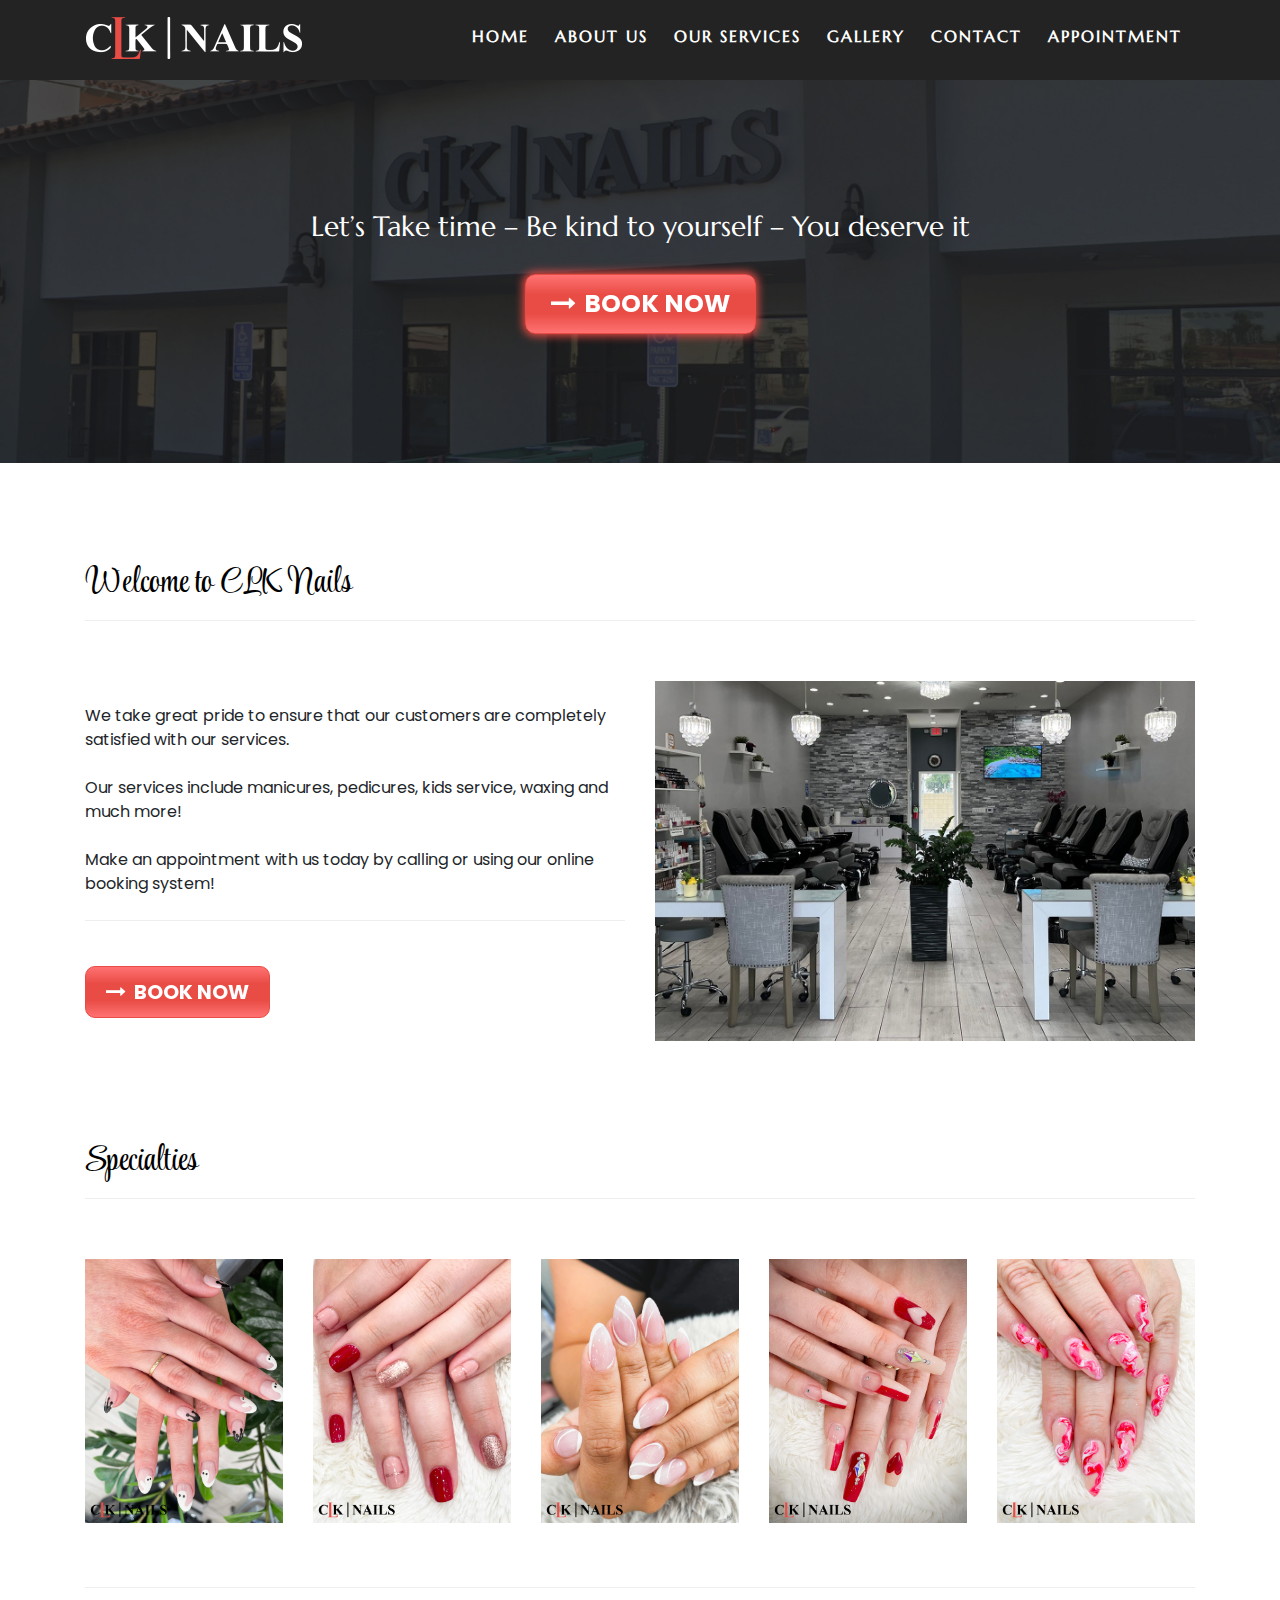
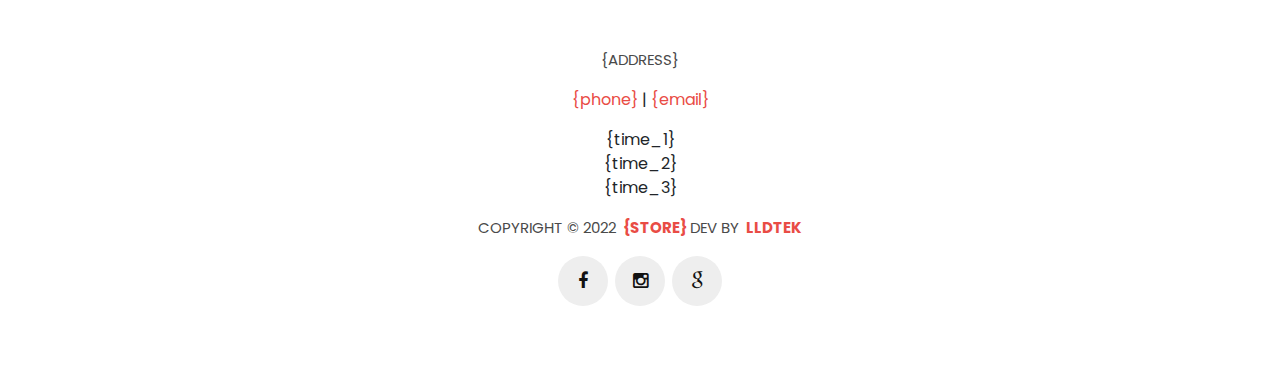
<file: about.html>
<!DOCTYPE html>
<html lang="en">

  <head>
    <meta charset="utf-8">
    <meta name="viewport" content="width=device-width, initial-scale=1, shrink-to-fit=no">
    <meta name="description" content="">
    <meta name="author" content="">
    <link href="https://fonts.googleapis.com/css?family=Poppins:100,200,300,400,500,600,700,800,900&display=swap" rel="stylesheet">

    <title>CLK Nails | About</title>
    <link rel="icon" type="image/x-icon" href="assets/images/favicon.png">
    <!-- Bootstrap core CSS -->
    <link href="vendor/bootstrap/css/bootstrap.min.css" rel="stylesheet">

    <!-- Additional CSS Files -->
    <link rel="stylesheet" href="assets/css/fontawesome.css">
    <link rel="stylesheet" href="assets/css/templatemo-sixteen.css">
    <link rel="stylesheet" href="assets/css/owl.css">
    <link rel="icon" href="assets/images/favicons.png">
  
    <!--font -->
    <link rel="preconnect" href="https://fonts.googleapis.com">
    <link rel="preconnect" href="https://fonts.gstatic.com" crossorigin>
    <link href="https://fonts.googleapis.com/css2?family=Marcellus&display=swap" rel="stylesheet">
  
    <link rel="stylesheet" href="assets/css/hover.css">
  
    <link rel="preconnect" href="https://fonts.googleapis.com">
    <link rel="preconnect" href="https://fonts.gstatic.com" crossorigin>
    <link href="https://fonts.googleapis.com/css2?family=Style+Script&display=swap" rel="stylesheet">

  </head>

  <body>

    <!-- ***** Preloader Start ***** -->
    <div id="preloader">
        <div class="jumper">
            <div></div>
            <div></div>
            <div></div>
        </div>
    </div>  
    <!-- ***** Preloader End ***** -->


    <!-- Header -->
    <div id="header"></div>

    <!-- Page Content -->
    <div class="page-heading about-heading header-text" style="#" pic_src="banner-02.jpg" path="home" pic_bg>
      <div class="container">
        <div class="row">
          <div class="col-md-12">
            <div class="text-content text-banner-01">
              <h3>Let’s Take time – Be kind to yourself – You deserve it</h3>
              <a target="_blank"
                 href=""
                 class="filled-button online-booking-btn hvr-wobble-horizontal" data-booking>
                <span><i class="fa fa-long-arrow-right mr-2"></i></span>Book Now</a>
          </div>
          </div>
        </div>
      </div>
    </div>


    <div class="best-features about-features">
      <div class="container">
        <div class="row">
          <div class="col-md-12">
            <div class="section-heading">
              <h2>Welcome to {store}</h2>
            </div>
          </div>
        </div>
        <div class="row">
          <div class="col-md-12 col-lg-6 align-items-center d-flex">
            <div class="left-content">
                We take great pride to ensure that our customers are completely satisfied with our services. <br><br>
                Our services include manicures, pedicures, kids service, waxing and much more! <br><br>
                Make an appointment with us today by calling or using our online booking system! <br> <br>
              </p>
              <a target="_blank"
                 href=""
                 class="filled-button online-booking-btn hvr-wobble-horizontal btn-book-promotion" data-booking>
                <span><i class="fa fa-long-arrow-right mr-2"></i></span>Book Now</a>
            </div>
  
          </div>
          <div class="col-md-12 col-lg-6 align-items-center d-flex">
            <div class="right-image">
              <img src="#" alt="" pic_src="about.jpg" path="home">
            </div>
          </div>
        </div>
      </div>
    </div>


    <div class="happy-clients">
      <div class="container">
        <div class="row">
          <div class="col-md-12">
            <div class="section-heading">
              <h2>Specialties</h2>
            </div>
          </div>
          <div class="col-md-12">
            <div class="owl-clients owl-carousel">
              <div class="thumbnail">
                <a href="assets/images/gallery/clk-nails-gallery-01.jpg">
                  <img path="gallery" pic_src="gallery-01.jpg" alt="">
                </a>
              </div>
              <div class="thumbnail">
                <a href="assets/images/gallery/clk-nails-gallery-02.jpg">
                  <img path="gallery" pic_src="gallery-02.jpg" alt="">
                </a>
              </div>
              
              <div class="thumbnail">
                <a href="assets/images/gallery/clk-nails-gallery-03.jpg">
                  <img path="gallery" pic_src="gallery-03.jpg" alt="">
                </a>
              </div>
              
              <div class="thumbnail">
                <a href="assets/images/gallery/clk-nails-gallery-04.jpg">
                  <img path="gallery" pic_src="gallery-04.jpg" alt="">
                </a>
              </div>
              
              <div class="thumbnail">
                <a href="assets/images/gallery/clk-nails-gallery-05.jpg">
                  <img path="gallery" pic_src="gallery-05.jpg" alt="">
                </a>
              </div>

              <div class="thumbnail">
                <a href="assets/images/gallery/clk-nails-gallery-06.jpg">
                  <img path="gallery" pic_src="gallery-06.jpg" alt="">
                </a>
              </div>
              <div class="thumbnail">
                <a href="assets/images/gallery/clk-nails-gallery-07.jpg">
                  <img path="gallery" pic_src="gallery-07.jpg" alt="">
                </a>
              </div>
              <div class="thumbnail">
                <a href="assets/images/gallery/clk-nails-gallery-08.jpg">
                  <img path="gallery" pic_src="gallery-08.jpg" alt="">
                </a>
              </div>
              <div class="thumbnail">
                <a href="assets/images/gallery/clk-nails-gallery-09.jpg">
                  <img path="gallery" pic_src="gallery-09.jpg" alt="">
                </a>
              </div>
              <div class="thumbnail">
                <a href="assets/images/gallery/clk-nails-gallery-10.jpg">
                  <img path="gallery" pic_src="gallery-10.jpg" alt="">
                </a>
              </div>

              <div class="thumbnail">
                <a href="assets/images/gallery/clk-nails-gallery-11.jpg">
                  <img path="gallery" pic_src="gallery-11.jpg" alt="">
                </a>
              </div>
              <div class="thumbnail">
                <a href="assets/images/gallery/clk-nails-gallery-12.jpg">
                  <img path="gallery" pic_src="gallery-12.jpg" alt="">
                </a>
              </div>
              <div class="thumbnail">
                <a href="assets/images/gallery/clk-nails-gallery-13.jpg">
                  <img path="gallery" pic_src="gallery-12.jpg" alt="">
                </a>
              </div>
              <div class="thumbnail">
                <a href="assets/images/gallery/clk-nails-gallery-14.jpg">
                  <img path="gallery" pic_src="gallery-12.jpg" alt="">
                </a>
              </div>
            </div>
          </div>
        </div>
      </div>
    </div>

    <div id="footer"></div>

    <!-- Bootstrap core JavaScript -->
    <script src="vendor/jquery/jquery.js"></script>
    <script src="vendor/bootstrap/js/bootstrap.bundle.min.js"></script>


    <!-- Additional Scripts -->
    <script src="assets/js/custom.js"></script>
    <script src="assets/js/owl.js"></script>
    <script src="assets/js/slick.js"></script>
    <script src="assets/js/isotope.js"></script>
    <script src="assets/js/accordions.js"></script>


    <script language = "text/Javascript"> 
      cleared[0] = cleared[1] = cleared[2] = 0; //set a cleared flag for each field
      function clearField(t){                   //declaring the array outside of the
      if(! cleared[t.id]){                      // function makes it static and global
          cleared[t.id] = 1;  // you could use true and false, but that's more typing
          t.value='';         // with more chance of typos
          t.style.color='#fff';
          }
      }
    </script>
  <script src='./scripts/components.js'></script>
</body>

</html>
</file>
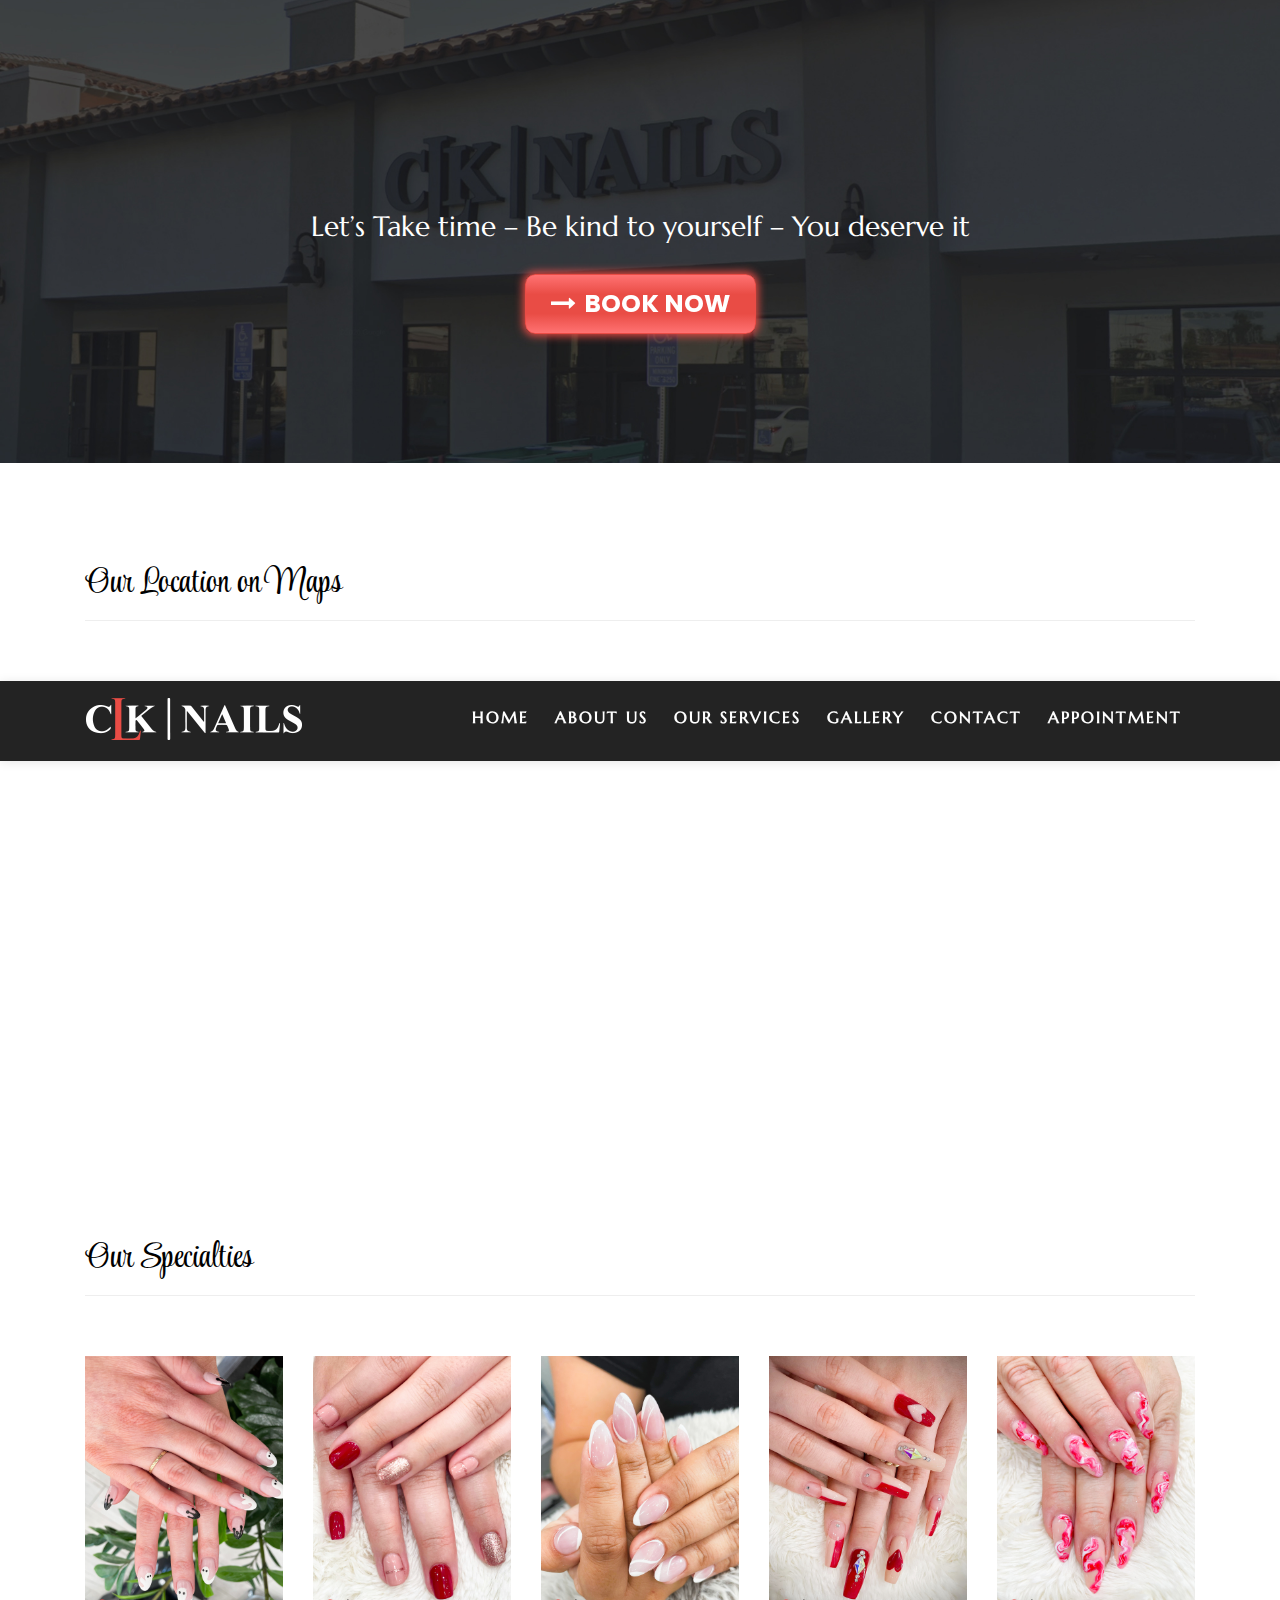
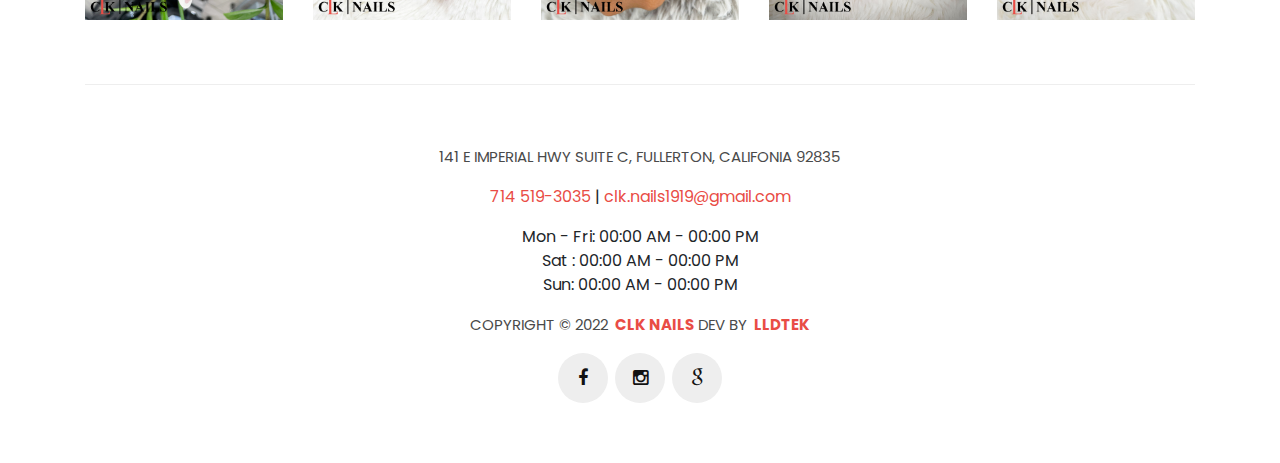
<file: contact.html>
<!DOCTYPE html>
<html lang="en">

  <head>

    <meta charset="utf-8">
    <meta name="viewport" content="width=device-width, initial-scale=1, shrink-to-fit=no">
    <meta name="description" content="">
    <meta name="author" content="">
    <link href="https://fonts.googleapis.com/css?family=Poppins:100,200,300,400,500,600,700,800,900&display=swap" rel="stylesheet">

    <title>CLK Nails | Contact</title>
    <link rel="icon" type="image/x-icon" href="assets/images/favicon.png">
    <!-- Bootstrap core CSS -->
    <link href="vendor/bootstrap/css/bootstrap.min.css" rel="stylesheet">


    <!-- Additional CSS Files -->
    <link rel="stylesheet" href="assets/css/fontawesome.css">
    <link rel="stylesheet" href="assets/css/templatemo-sixteen.css">
    <link rel="stylesheet" href="assets/css/owl.css">
    <link rel="icon" href="assets/images/favicons.png">
  
    <!--font -->
    <link rel="preconnect" href="https://fonts.googleapis.com">
    <link rel="preconnect" href="https://fonts.gstatic.com" crossorigin>
    <link href="https://fonts.googleapis.com/css2?family=Marcellus&display=swap" rel="stylesheet">
  
    <link rel="stylesheet" href="assets/css/hover.css">
  
    <link rel="preconnect" href="https://fonts.googleapis.com">
    <link rel="preconnect" href="https://fonts.gstatic.com" crossorigin>
    <link href="https://fonts.googleapis.com/css2?family=Style+Script&display=swap" rel="stylesheet">


  </head>

  <body>

    <!-- ***** Preloader Start ***** -->
    <div id="preloader">
        <div class="jumper">
            <div></div>
            <div></div>
            <div></div>
        </div>
    </div>  
    <!-- ***** Preloader End ***** -->


    <!-- Header -->
    <div id="header"></div>

    <!-- Page Content -->
    <div class="page-heading contact-heading header-text" pic_src="banner-02.jpg" path="home" pic_bg>
      <div class="container">
        <div class="row">
          <div class="col-md-12">
            <div class="text-content">
              <div class="text-content text-banner-01">
                <h3>Let’s Take time – Be kind to yourself – You deserve it</h3>
                <a target="_blank"
                   href=""
                   class="filled-button online-booking-btn hvr-wobble-horizontal" data-booking>
                  <span><i class="fa fa-long-arrow-right mr-2"></i></span>Book Now</a>
              </div>
          </div>
          </div>
        </div>
      </div>
    </div>


    <div class="find-us">
      <div class="container">
        <div class="row">
          <div class="col-md-12">
            <div class="section-heading">
              <h2>Our Location on Maps</h2>
            </div>
          </div>
          <div class="col-12">
<!-- How to change your own map point
	1. Go to Google Maps
	2. Click on your location point
	3. Click "Share" and choose "Embed map" tab
	4. Copy only URL and paste it within the src="" field below
-->
            <div id="map">
              <iframe src="#" data-maps width="100%" height="450" style="border:0;" allowfullscreen="" loading="lazy" referrerpolicy="no-referrer-when-downgrade"></iframe>
            </div>
          </div>
          <!--<div class="col-12">-->
            <!--<div class="left-content">-->
              <!--<h4 class="mt-3">About Elegants Nails And Spa</h4>-->
              <!--<p>Elegants Nails And Spa is open Monday through Saturday from 10:00 a.m. to 8:00 p.m. and Sunday from 12:00 p.m to 6:00 p.m. On working days, we anticipate that anyone who needs our services will visit us. If a customer requires additional assistance, we provide contact information to devote more time to nail services. Customers can also phone the hotline for help or information on the services offered before arranging an appointment.-->
                <!--<br><br>-->
                <!--Customers can use one of two options to book an appointment as soon as possible:-->
                <!--<br><br>-->
                <!--1. Contact the hotline at (470) 270-8971.<br>-->
                <!--2. Visit 675 North Highland Avenue Northeast, Suite 2000, Atlanta, New Jersey 08096 to schedule an appointment.-->
                <!--<br><br>-->
                <!--Before booking an appointment, you can also phone the hotline at (470) 270-8971 for guidance, assistance, and information about the programs we offer. In some ways, it serves as a one-stop-shop for anything from consumer complaints about service quality and employee attitudes to research, advice, and inquiries.</p>-->
              <!--<ul class="social-icons">-->
                <!--<li><a href="https://www.facebook.com/profile.php?id=100066790203382&ref=py_c" target="_blank"><i class="fa fa-facebook"></i></a></li>-->
                <!--<li><a href="https://www.instagram.com/elegants_nails_and_spa/?hl=en" target="_blank"><i class="fa fa-instagram"></i></a></li>-->
                <!--<li><a href="https://goo.gl/maps/X4BUMkmMPRwepP8v5" target="_blank"><i class="fa fa-google"></i></a></li>-->
              <!--</ul><br><br>-->
            <!--</div>-->
          <!--</div>-->
        </div>
      </div>
    </div>

    

    <div class="happy-clients">
      <div class="container">
        <div class="row">
          <div class="col-md-12">
            <div class="section-heading">
              <h2>Our Specialties</h2>
            </div>
          </div>
          <div class="col-md-12">
            <div class="owl-clients owl-carousel">
              <div class="thumbnail">
                <a href="assets/images/gallery/clk-nails-gallery-01.jpg">
                  <img path="gallery" pic_src="gallery-01.jpg" alt="">
                </a>
              </div>
              
              <div class="thumbnail">
                <a href="assets/images/gallery/clk-nails-gallery-02.jpg">
                  <img path="gallery" pic_src="gallery-02.jpg" alt="">
                </a>
              </div>
              
              <div class="thumbnail">
                <a href="assets/images/gallery/clk-nails-gallery-03.jpg">
                  <img path="gallery" pic_src="gallery-03.jpg" alt="">
                </a>
              </div>
              
              <div class="thumbnail">
                <a href="assets/images/gallery/clk-nails-gallery-04.jpg">
                  <img path="gallery" pic_src="gallery-04.jpg" alt="">
                </a>
              </div>
              
              <div class="thumbnail">
                <a href="assets/images/gallery/clk-nails-gallery-05.jpg">
                  <img path="gallery" pic_src="gallery-05.jpg" alt="">
                </a>
              </div>
              
              <div class="thumbnail">
                <a href="assets/images/gallery/clk-nails-gallery-06.jpg">
                  <img path="gallery" pic_src="gallery-06.jpg" alt="">
                </a>
              </div>
              <div class="thumbnail">
                <a href="assets/images/gallery/clk-nails-gallery-07.jpg">
                  <img path="gallery" pic_src="gallery-07.jpg" alt="">
                </a>
              </div>
              <div class="thumbnail">
                <a href="assets/images/gallery/clk-nails-gallery-08.jpg">
                  <img path="gallery" pic_src="gallery-08.jpg" alt="">
                </a>
              </div>
              <div class="thumbnail">
                <a href="assets/images/gallery/clk-nails-gallery-09.jpg">
                  <img path="gallery" pic_src="gallery-09.jpg" alt="">
                </a>
              </div>
              <div class="thumbnail">
                <a href="assets/images/gallery/clk-nails-gallery-10.jpg">
                  <img path="gallery" pic_src="gallery-10.jpg" alt="">
                </a>
              </div>

              <div class="thumbnail">
                <a href="assets/images/gallery/clk-nails-gallery-11.jpg">
                  <img path="gallery" pic_src="gallery-11.jpg" alt="">
                </a>
              </div>
              <div class="thumbnail">
                <a href="assets/images/gallery/clk-nails-gallery-12.jpg">
                  <img path="gallery" pic_src="gallery-12.jpg" alt="">
                </a>
              </div>
              <div class="thumbnail">
                <a href="assets/images/gallery/clk-nails-gallery-13.jpg">
                  <img path="gallery" pic_src="gallery-13.jpg" alt="">
                </a>
              </div>
              <div class="thumbnail">
                <a href="assets/images/gallery/clk-nails-gallery-14.jpg">
                  <img path="gallery" pic_src="gallery-14.jpg" alt="">
                </a>
              </div>
            </div>
          </div>
        </div>
      </div>
    </div>


    <div id="footer"></div>

    <!-- Bootstrap core JavaScript -->
    <script src="vendor/jquery/jquery.js"></script>
    <script src="vendor/bootstrap/js/bootstrap.bundle.min.js"></script>


    <!-- Additional Scripts -->
    <script src="assets/js/custom.js"></script>
    <script src="assets/js/owl.js"></script>
    <script src="assets/js/slick.js"></script>
    <script src="assets/js/isotope.js"></script>
    <script src="assets/js/accordions.js"></script>


    <script language = "text/Javascript"> 
      cleared[0] = cleared[1] = cleared[2] = 0; //set a cleared flag for each field
      function clearField(t){                   //declaring the array outside of the
      if(! cleared[t.id]){                      // function makes it static and global
          cleared[t.id] = 1;  // you could use true and false, but that's more typing
          t.value='';         // with more chance of typos
          t.style.color='#fff';
          }
      }
    </script>
  <script src='./scripts/components.js'></script>
</body>

</html>
</file>
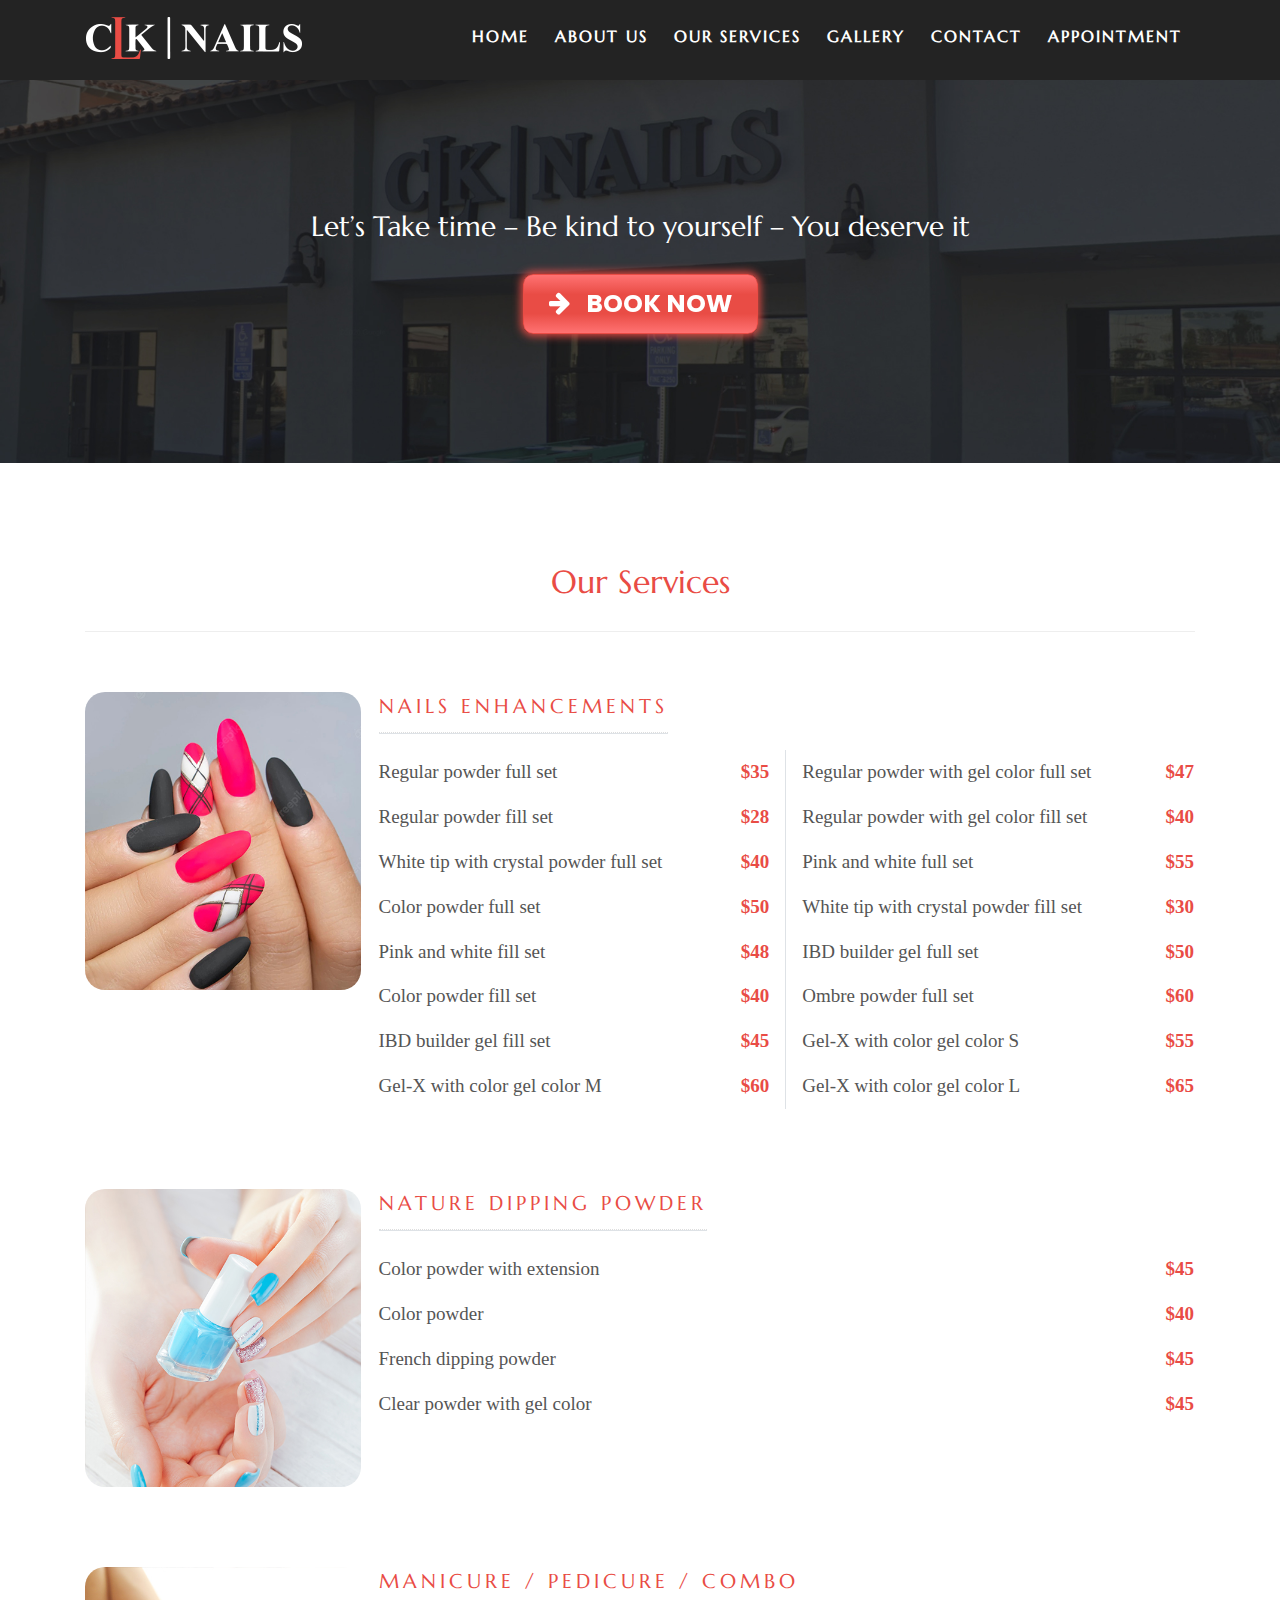
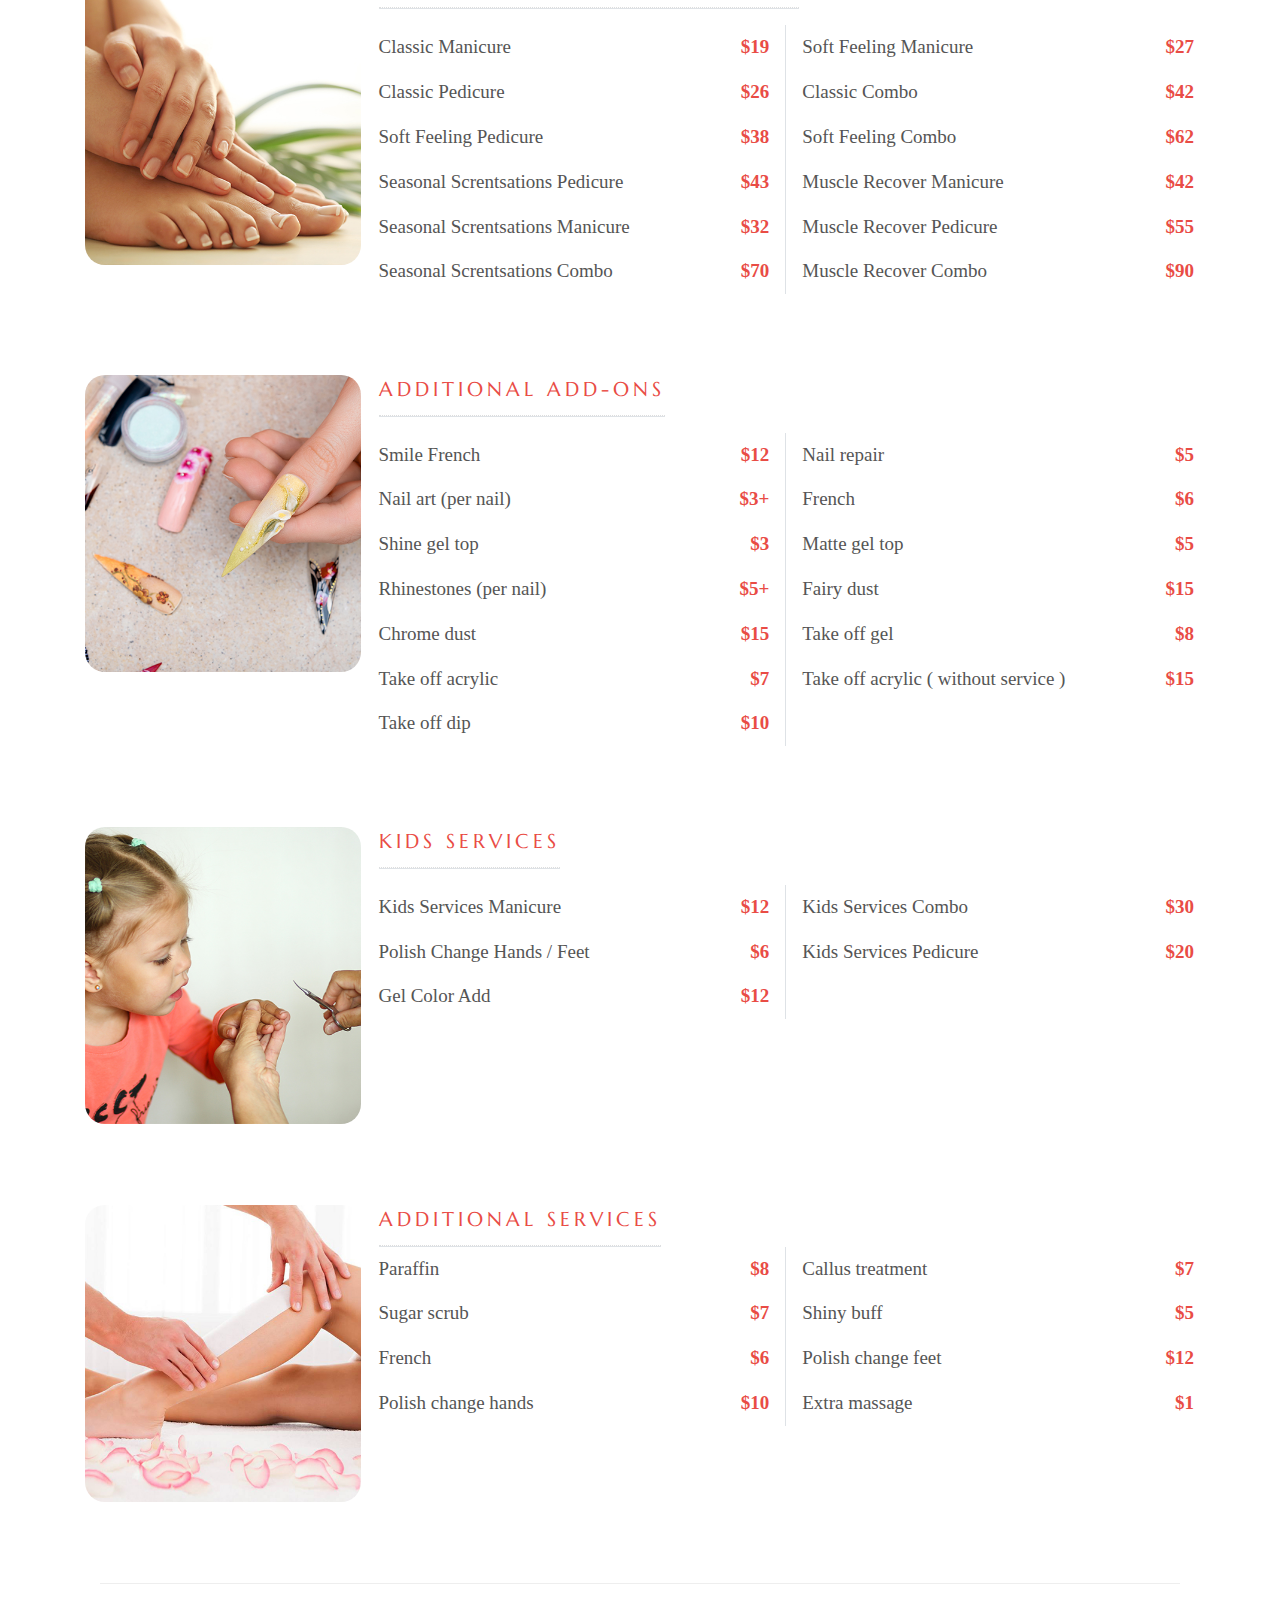
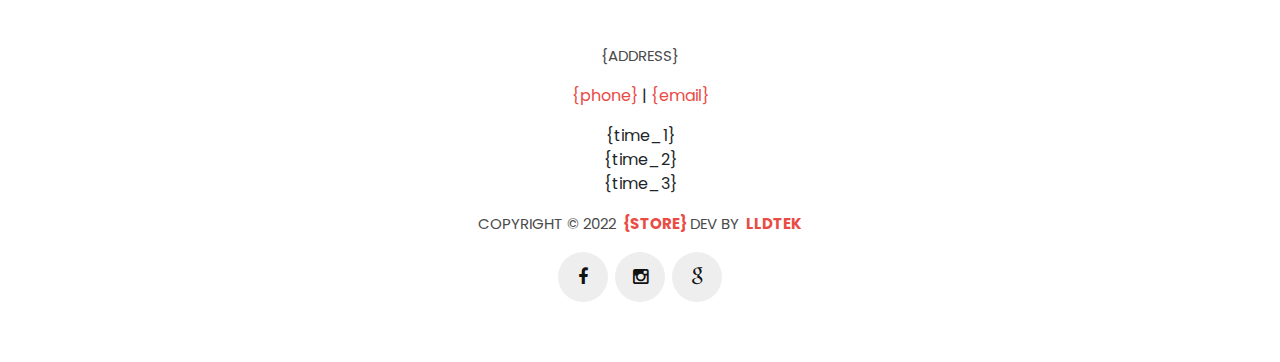
<file: services.html>
<!DOCTYPE html>
<html lang="en">

<head>
    
    <meta charset="utf-8">
    <meta name="viewport" content="width=device-width, initial-scale=1, shrink-to-fit=no">
    <meta name="description" content="">
    <meta name="author" content="">
    <link href="https://fonts.googleapis.com/css?family=Poppins:100,200,300,400,500,600,700,800,900&display=swap"
          rel="stylesheet">
    
    <title>CLK Nails | Services</title>
    <link rel="icon" type="image/x-icon" href="assets/images/favicon.png">
    
    <!-- Bootstrap core CSS -->
    <link href="vendor/bootstrap/css/bootstrap.min.css" rel="stylesheet">
    <!-- Additional CSS Files -->
    <link rel="stylesheet" href="assets/css/fontawesome.css">
    <link rel="stylesheet" href="assets/css/templatemo-sixteen.css">
    <link rel="stylesheet" href="assets/css/owl.css">
    <link rel="icon" href="assets/images/favicons.png">
    
    <!--font -->
    <link rel="preconnect" href="https://fonts.googleapis.com">
    <link rel="preconnect" href="https://fonts.gstatic.com" crossorigin>
    <link href="https://fonts.googleapis.com/css2?family=Marcellus&display=swap" rel="stylesheet">
    
    <link rel="stylesheet" href="assets/css/hover.css">
    
    <link rel="preconnect" href="https://fonts.googleapis.com">
    <link rel="preconnect" href="https://fonts.gstatic.com" crossorigin>
    <link href="https://fonts.googleapis.com/css2?family=Style+Script&display=swap" rel="stylesheet">

</head>

<body>

<!-- ***** Preloader Start ***** -->
<div id="preloader">
    <div class="jumper">
        <div></div>
        <div></div>
        <div></div>
    </div>
</div>
<!-- ***** Preloader End ***** -->


<!-- Header -->
<div id="header"></div>


<!-- Page Content -->
<div class="page-heading products-heading header-text"pic_src="banner-02.jpg" path="home" pic_bg>
    <div class="container">
        <div class="row">
            <div class="col-md-12">
                <div class="text-content text-banner-01">
                    <h3>Let’s Take time – Be kind to yourself – You deserve it</h3>
                    <a class="filled-button online-booking-btn hvr-wobble-horizontal"
                       href=""
                       target="_blank" data-booking>
                        <i class="fa fa-arrow-right pr-3"></i>BOOK NOW</a>
                </div>
            </div>
        </div>
    </div>
</div>


<div class="products">
    <div class="container">
        <div class="row">
            <div class="col-md-12">
                <div class="filters">
                    <h2 style="color:var(--primary)">Our Services</h2>
                </div>
            </div>
            <div class="col-md-12">
                <div class="container box-service">
    
                    <div class="row">
                        <div class="col-md-3 border-right-img pl-0 pr-0">
                            <img src="#" alt="" pic_src="service-01.jpg" path="ourservice">
                        </div>
                        <div class="col-md-9 pr-md-0">
                            <div class="row pl-md-3 mb-3">
                                <div class="row ml-0 mr-0 mt-md-0 mt-lg-0 border-bottom">
                                    <div class="title-big text-left-colum">Nails Enhancements</div>
                                </div>
                            </div>
                            <div>
                                <div id="menu_service" class="row" service="Nails Enhancements" column="2"></div>
                            </div>
                        </div>
                    </div>
                    <div class="line-dash"></div>                    <!--line-->

                    <div class="row">
                        <div class="col-md-3 border-right-img pl-0 pr-0">
                            <img src="#" alt="" pic_src="service-02.jpg" path="ourservice">
                        </div>
                        <div class="col-md-9 pr-md-0">
                            <div class="row pl-md-3 mb-3">
                                <div class="row ml-0 mr-0 mt-md-0 mt-lg-0 border-bottom">
                                    <div class="title-big text-left-colum">Nature Dipping Powder</div>
                                </div>
                            </div>
                            <div class="row">
                                <div class="col-lg-12">
                                    <div id="menu_service" class="row" service="Nature Dipping Powder" column="1"></div>
                                </div>
                            </div>
                            
                        </div>
                    </div>
                    <div class="line-dash"></div>                    <!--line-->

                    <div class="row">
                        <div class="col-md-3 border-right-img pl-0 pr-0">
                            <img src="#" alt="" pic_src="service-03.jpg" path="ourservice">
                        </div>
                        <div class="col-md-9 pr-md-0">
                            <div class="row pl-md-3 mb-3">
                                <div class="row ml-0 mr-0 mt-md-0 mt-lg-0 border-bottom">
                                    <div class="title-big text-left-colum">Manicure / Pedicure / Combo</div>
                                </div>
                            </div>
                            <div>
                                <div id="menu_service" class="row" service="Manicure / Pedicure / Combo" column="2"></div>
                            </div>
                        </div>
                    </div>
                    <div class="line-dash"></div>                    <!--line-->

                    <div class="row">
                        <div class="col-md-3 border-right-img pl-0 pr-0">
                            <img src="#" alt="" pic_src="service-04.jpg" path="ourservice">
                        </div>
                        <div class="col-md-9 pr-md-0">
                            <div class="row pl-md-3 mb-3">
                                <div class="row ml-0 mr-0 mt-md-0 mt-lg-0 border-bottom">
                                    <div class="title-big text-left-colum">Additional add-ons</div>
                                </div>
                            </div>
                            <div>
                                <div id="menu_service" class="row" service="Additional add-ons" column="2"></div>
                            </div>
                        </div>
                    </div>
                    <div class="line-dash"></div>                    <!--line-->

                    <div class="row">
                        <div class="col-md-3 border-right-img pl-0 pr-0">
                            <img src="#" alt="" pic_src="service-05.jpg" path="ourservice">
                        </div>
                        <div class="col-md-9 pr-md-0">
                            <div class="row pl-md-3 mb-3">
                                <div class="row ml-0 mr-0 mt-md-0 mt-lg-0 border-bottom">
                                    <div class="title-big text-left-colum">Kids Services</div>
                                </div>
                            </div>
                            <div>
                                <div id="menu_service" class="row" service="Kids Services" column="2"></div>
                            </div>
                        </div>
                    </div>
                    <div class="line-dash"></div>                    <!--line-->

                    <div class="row">
                        <div class="col-md-3 border-right-img pl-0 pr-0">
                            <img src="#" alt="" pic_src="service-06.jpg" path="ourservice">
                        </div>
                        <div class="col-md-9 pr-md-0">
                            <div class="row pl-md-3 ">
                                <div class="row ml-0 mr-0 mt-md-0 mt-lg-0 border-bottom">
                                    <div class="title-big text-left-colum">Additional Services</div>
                                </div>
                            </div>
                            <div>
                                <div id="menu_service" class="row" service="Additional Services" column="2"></div>
                            </div>
                        </div>
                    </div>
                    <div class="line-dash"></div>                    <!--line-->
                </div>
            </div>
        </div>
    
    
        <div id="footer"></div>
        
    <!-- Bootstrap core JavaScript -->
    <script src="vendor/jquery/jquery.js"></script>
    <script src="vendor/bootstrap/js/bootstrap.bundle.min.js"></script>
    
    
    <!-- Additional Scripts -->
    <script src="assets/js/custom.js"></script>
    <script src="assets/js/owl.js"></script>
    <script src="assets/js/slick.js"></script>
    <script src="assets/js/isotope.js"></script>
    <script src="assets/js/accordions.js"></script>
    
    
    <script language="text/Javascript">
        cleared[0] = cleared[1] = cleared[2] = 0; //set a cleared flag for each field
        function clearField(t) {                   //declaring the array outside of the
            if (!cleared[t.id]) {                      // function makes it static and global
                cleared[t.id] = 1;  // you could use true and false, but that's more typing
                t.value = '';         // with more chance of typos
                t.style.color = '#fff';
            }
        }
    </script>
    <script src="./scripts/lib/xlsx.core.min.js"></script>
    <script src="./scripts/lib/alasql.js"></script>
    <script src='./scripts/xlsx.js'></script></body>
    <script src='./scripts/components.js'></script>

</div>


</html>
</file>
<file: assets/css/templatemo-sixteen.css>
:root{
	--primary: #cecece;
	--primary-hover: #cecece;
	--primary-light: #cecece;
	--secondary: #cecece;
	--secondary_hover: #cecece;
	--text-primary: #cecece;
	--text_primary-hover: #cecece;
	--text_title: #cecece;
	--text_title_hover: #cecece;
}

body {
  font-family: 'Poppins', sans-serif;
  overflow-x: hidden;
  text-rendering: optimizeLegibility;
  -webkit-font-smoothing: antialiased;
  -moz-osx-font-smoothing: grayscale;
}
p {
	margin-bottom: 0px;
	font-size: 15px;
	font-weight: 400;
	color: #4a4a4a;
	line-height: 24px;
}
a {
	text-decoration: none!important;
}
ul {
	padding: 0;
	margin: 0;
	list-style: none;
}

h1,h2,h3,h4,h5,h6 {
	margin: 0px;
	font-family: 'Marcellus', serif;

}

ul.social-icons li {
	display: inline-block;
	margin-right: 3px;
}

ul.social-icons li:last-child {
	margin-right: 0px;
}

ul.social-icons li a {
	width: 50px;
	height: 50px;
	display: inline-block;
	line-height: 50px;
	background-color: #eee;
	color: #121212;
	font-size: 18px;
	text-align: center;
	transition: all .3s;
	border-radius: 100%;
}

ul.social-icons li a:hover {
	background-color:var(--primary);
	color: #fff;
}

a.filled-button {
	background-image: linear-gradient(to top, var(--primary-light),var(--primary),var(--primary), var(--primary-light));
  	border: 1px solid var(--primary);
	color: #fff;
	font-size: 16px;
	text-transform: capitalize;
	padding: 10px 20px;
	border-radius: 5px;
	display: inline-block;
	transition: all 0.3s;
	font-weight: 500;
}

a.filled-button:hover {
	background-color:var(--primary-hover);
	color: #fff;
	filter: brightness(1.2);
}
a.text-red{
	color: var(--primary);
}
a.text-red:hover{
	color:  var(--primary);
}
* {
  padding: 0;
  margin: 0;
}
.menu {
  list-style: none;
  height: 48px;
}
.menu li {
  text-align: left;
  color: #fff;
}
.menu li a {
  text-decoration: none;
  font-size: 16px;
  display: block;
  padding: 15px;
  color: #fff;
  background-color:var(--primary);
}
.menu > li {
  float: left;
  border-right: 1px solid #fff;
  position: relative;
}
.menu > li > ul.dropdown_menu {
  position: absolute;
  list-style: none;
  display: none;
  top: 48px;
  left: 0;
  width: 123px;
}
.menu > li:hover > a {
  background-color:var(--primary);
}
.menu > li:hover > ul.dropdown_menu {
  z-index: 100;
  display: block;
}
ul.dropdown_menu > li > ul.submenu {
  position: absolute;
  display: none;
  left: 200px;
  list-style: none;
  width: 200px;
}
ul.dropdown_menu > li:hover > a {
  background-color: var(--primary) !important;
}
ul.dropdown_menu > li:hover > ul.submenu {
  z-index: 100;
  display: block;
}
ul.submenu > li:hover > a {
  background-color: var(--primary) !important;
}
.arrow {
  width: 0;
  height: 0;
  display: inline-block;
  vertical-align: middle;
  margin-left: 7px;
}
.arrow-down {
  border-left: 9px solid transparent;
  border-right: 9px solid transparent;
  border-top: 9px solid #fff;
  /*padding-left: 10px;*/    /*H edit*/
}

.section-heading {
	text-align: left;
	margin-bottom: 60px;
	border-bottom: 1px solid #eee;
}

.section-heading h2 {
	font-family: 'Style Script', cursive;
	font-size: 35px;
	font-weight: 400;
	color: #000;
	margin-bottom: 15px;
}

.products-heading {
	/* background-image: url(../images/products-heading.jpg); */
}

.about-heading {
	/* background-image: url(../images/about-heading.jpg); */
}

.contact-heading {
	/* background-image: url(../images/contact-heading.jpg); */
}

.page-heading {
	padding: 210px 0px 130px 0px;
	text-align: center;
	background-position: center center;
	background-repeat: no-repeat;
	background-size: cover;
}

.page-heading .text-content h4 {
	color: #f33f3f;
	font-size: 22px;
	text-transform: uppercase;
	font-weight: 700;
	margin-bottom: 15px;
}

.page-heading .text-content h2 {
	color: #fff;
	font-size: 62px;
	text-transform: uppercase;
	letter-spacing: 5px;
}

#preloader {
  overflow: hidden;
  /*background: #f33f3f;*/
  left: 0;
  right: 0;
  top: 0;
  bottom: 0;
  position: fixed;
  z-index: 9999999;
  color: #fff;
}

#preloader .jumper {
  left: 0;
  top: 0;
  right: 0;
  bottom: 0;
  display: block;
  position: absolute;
  margin: auto;
  width: 50px;
  height: 50px;
}

#preloader .jumper > div {
  background-color: #fff;
  width: 10px;
  height: 10px;
  border-radius: 100%;
  -webkit-animation-fill-mode: both;
  animation-fill-mode: both;
  position: absolute;
  opacity: 0;
  width: 50px;
  height: 50px;
  -webkit-animation: jumper 1s 0s linear infinite;
  animation: jumper 1s 0s linear infinite;
}

#preloader .jumper > div:nth-child(2) {
  -webkit-animation-delay: 0.33333s;
  animation-delay: 0.33333s;
}

#preloader .jumper > div:nth-child(3) {
  -webkit-animation-delay: 0.66666s;
  animation-delay: 0.66666s;
}

@-webkit-keyframes jumper {
  0% {
    opacity: 0;
    -webkit-transform: scale(0);
    transform: scale(0);
  }
  5% {
    opacity: 1;
  }
  100% {
    -webkit-transform: scale(1);
    transform: scale(1);
    opacity: 0;
  }
}

@keyframes jumper {
  0% {
    opacity: 0;
    -webkit-transform: scale(0);
    transform: scale(0);
  }
  5% {
    opacity: 1;
  }
  100% {
    opacity: 0;
  }
}


/* Header Style */
header {
	position: absolute;
	z-index: 99999;
	width: 100%;
	height: 80px;
	background-color: var(--secondary);
	border: 1px solid var(--secondary);
	-webkit-transition: all 0.3s ease-in-out 0s;
    -moz-transition: all 0.3s ease-in-out 0s;
    -o-transition: all 0.3s ease-in-out 0s;
    transition: all 0.3s ease-in-out 0s;
}
header .navbar {
	padding: 0;
}
.background-header .navbar {
	/*padding: 17px 0px;*/

}
.background-header {
	top: 0;
	position: fixed;
	background: var(--secondary) !important;
	box-shadow: 0px 1px 10px rgba(0,0,0,0.1);
}
.background-header .navbar-brand h2 {
	color: var(--primary) !important;
}
.background-header .navbar-nav a.nav-link {
	color: #fff !important;
}
.background-header .navbar-nav .nav-link:hover,
.background-header .navbar-nav .active>.nav-link,
.background-header .navbar-nav .nav-link.active,
.background-header .navbar-nav .nav-link.show,
.background-header .navbar-nav .show>.nav-link {
	color: var(--primary)!important;
}
.navbar .navbar-brand {
	float: 	left;
	/*margin-top: -12px;*/
	outline: none;
}
.navbar .navbar-brand h2 {
	color: #fff;
	text-transform: uppercase;
	font-size: 24px;
	font-weight: 700;
	-webkit-transition: all .3s ease 0s;
    -moz-transition: all .3s ease 0s;
    -o-transition: all .3s ease 0s;
    transition: all .3s ease 0s;
}
.navbar .navbar-brand h2 em {
	font-style: normal;
	color: #d6b696;
}
#navbarResponsive {
	z-index: 999;
}
.navbar-collapse {
	text-align: center;
}
.navbar .navbar-nav .nav-item {
	margin: 0px 15px;
}
.navbar .navbar-nav a.nav-link {
	text-transform: uppercase;
	font-size: 16px;
	font-weight: 700;
	letter-spacing: 2px;
	color: #fff;
	transition: all 0.5s;
	font-family: 'Marcellus', serif;
}
.navbar .navbar-nav .nav-link:hover,
.navbar .navbar-nav .active>.nav-link,
.navbar .navbar-nav .nav-link.active,
.navbar .navbar-nav .nav-link.show,
.navbar .navbar-nav .show>.nav-link {
	color: var(--primary-hover);
	/* padding-bottom: 25px; */
	border-bottom: 3px solid #fff;
}
.navbar .navbar-toggler-icon {
	background-image: none;
}
.navbar .navbar-toggler {
	/*border-color: #fff;*/
	/*background-color: #fff;	*/
	height: 36px;
	outline: none;
	border-radius: 0px;
	position: absolute;
	right: 20px;
	top: 20px;
}
.navbar .navbar-toggler-icon:after {
	content: '\f0c9';
	color: #fff;
	font-size: 18px;
	line-height: 26px;
	font-family: 'FontAwesome';
}
.navbar-toggler{
	padding: .25rem 0;
}



/* Banner Style */
.banner {
	position: relative;
	text-align: center;
	padding-top: 80px;
	background: #000;
}

.banner-item-01 {
	padding: 350px 0px;
	/*background-image: url(../images/slide_01.jpg);*/
	background-size: cover;
	/* background-image: url('../images/home/elegants-nails-and-spa-banner-01.jpg'); */
	background-repeat: no-repeat;
	background-position: center;
}

.banner-item-02 {
	padding: 350px 0px;
	/* background-image: url('../images/home/elegants-nails-and-spa-banner-02.jpg'); */
	background-size: cover;
	background-repeat: no-repeat;
	background-position: 0%;
}

.banner-item-03 {
	padding: 350px 0px;
	/* background-image: url('../images/home/elegants-nails-and-spa-banner-03.jpg') */
	background-size: cover;
	background-repeat: no-repeat;
	background-position: center center;
}

.banner .banner-item {
	max-height: 600px;
}

.banner .text-content {
	position: absolute;
	top: 50%;
	transform: translateY(-50%);
	text-align: center;
	width: 100%;
}

.banner .text-content h3 {
	color: #fff;
	/*font-size: 22px;*/
	/*text-transform: uppercase;*/
	font-weight: 300;
	margin-bottom: 15px;
}

.banner .text-content h2 {
	color: #fff;
	font-size: 62px;
	text-transform: uppercase;
	letter-spacing: 5px;
}

.owl-banner .owl-dots .owl-dot {
  border-radius: 3px;
}
.owl-banner .owl-dots {
    display: -webkit-box;
    display: -webkit-flex;
    display: -ms-flexbox;
    display: flex;
    -ms-flex-pack: center;
    -webkit-justify-content: center;
    justify-content: center;
    position: absolute;
    left: 50%;
    transform: translateX(-50%);
    bottom: 30px;
}
.owl-banner .owl-dots .owl-dot {
    width: 10px;
    height: 10px;
    border-radius: 50%;
    margin: 0 10px;
    background-color: #fff;
    opacity: 0.5;
}
.owl-banner .owl-dots .owl-dot:focus {
    outline: none
}
.owl-banner .owl-dots .owl-dot.active {
    background-color: #fff;
    opacity: 1;
}



/* Latest Produtcs */

.latest-products {
	margin-top: 100px;
}

.latest-products .section-heading a {
	float: right;
	margin-top: -35px;
	text-transform: uppercase;
	font-size: 13px;
	font-weight: 700;
	color: #f33f3f;
}

.product-item {
	margin-bottom: 30px;
}

.product-item .down-content {
	padding: 15px 0 15px 0;
	position: relative;
	text-align: center;
}

.product-item img {
	width: 100%;
	overflow: hidden;
	border-radius: 20px;
}

.product-item .down-content h4 {
	font-size: 20px;
	color: #222;
	margin-bottom: 0;
	text-transform: uppercase;
}
.product-item .down-content h4:hover {
	color:var(--primary);
}

.product-item .down-content h6 {
	position: absolute;
	top: 30px;
	right: 30px;
	font-size: 18px;
	color: #121212;
}

.product-item .down-content p {
	margin-bottom: 20px;
}

.product-item .down-content ul li {
	display: inline-block;
}

.product-item .down-content ul li i {
	color: #c19f80;
	font-size: 15px;
}

.product-item .down-content .arrow {
	position: absolute;
	right: 30px;
	bottom: 30px;
	font-size: 13px;
	color: #f33f3f;
	font-weight: 500;
}




/* Best Features */

.about-features {
	margin-top: 100px!important;
}

.about-features p {
	border-bottom: 1px solid #eee;
	padding-bottom: 20px;
}

.about-features .container .row {
	padding-bottom: 0px!important;
	border-bottom: none!important;
}

.best-features {
	margin-top: 50px;
}

.best-features .container .row {
	border-bottom: 1px solid #eee;
	padding-bottom: 60px;
}

.best-features img {
	width: 100%;
	overflow: hidden;
}

.best-features h4 {
	font-size: 30px;
	color: #333;
	margin-bottom: 20px;
}

.best-features ul.featured-list li {
	display: block;
	margin-bottom: 10px;
}

.best-features p {
	margin-bottom: 25px;
	padding: 0 15px;
}

.best-features ul.featured-list li a {
	font-size: 15px;
	color: #4a4a4a;
	font-weight: 300;
	transition: all .3s;
	position: relative;
}

.best-features ul.featured-list li a:before {
	content: '';
	width: 5px;
	height: 5px;
	display: none;
	background-color: #4a4a4a;
	position: absolute;
	left: 0;
	transition: all .3s;
	top: 8px;
}

.best-features ul.featured-list li a:hover {
	color:var(--primary) ;
}

.best-features ul.featured-list li a:hover::before {
	background-color: #f33f3f;
}

.best-features .filled-button {
	margin-top: 20px;
}





/* Call To Action */
.booking-at-bottom{
	padding: 90px 0;
}
.booking-at-bottom .inner-content{
	width: 70%;
	margin: 0 auto;
}
.booking-at-bottom h1{
	color: var(--primary);
    font-family: 'Style Script', cursive;
	/*letter-spacing: 0.2rem;*/
}
.call-to-action .inner-content {
	/*margin-top: 60px;*/
	/*padding: 30px;*/
	background-color: #f7f7f7;
	border-radius: 5px;
	text-align: center;
}
.booking-at-bottom .filled-button{
	text-transform: uppercase;
	width: auto !important;
}

.call-to-action .inner-content h4 {
	font-size: 17px;
	color:var(--primary);
	margin-bottom: 15px;
}

.call-to-action .inner-content em {
	font-style: normal;
	font-weight: 700;
}

.call-to-action .inner-content .col-md-4 {
	text-align: right;
}

.call-to-action .inner-content .filled-button {
	margin-top: 12px;
}




/* Footer */

footer {
	text-align: center;
}

footer .inner-content {
	border-top: 1px solid #eee;
	/*margin-top: 60px;*/
	padding: 60px 0px;
}

footer .inner-content p {
	text-transform: uppercase;
}

footer .inner-content p a {
	color:var(--primary);
	margin-left: 3px;
}
footer .inner-content p a:hover b {
	color: var(--primary) !important;
	/*margin-left: 3px;*/
}





/* Product Page */

.products {
	margin-top: 100px;
}

.products .filters {
	text-align: center;
	border-bottom: 1px solid #eee;
	padding-bottom: 30px;
	margin-bottom: 60px;
}

.products .filters li {
	text-transform: uppercase;
	font-size: 20px;
	font-weight: 700;
	color: #121212;
	display: inline-block;
	margin: 0px 10px;
	transition: all .3s;
	cursor: pointer;
}

.products .filters ul li.active,
.products .filters ul li:hover {
  color:var(--primary);
}

.products ul.pages {
	margin-top: 30px;
	text-align: center;
}

.products ul.pages li {
	display: inline-block;
	margin: 0px 2px;
}

.products ul.pages li a {
	width: 44px;
	height: 44px;
	display: inline-block;
	line-height: 42px;
	border: 1px solid #eee;
	font-size: 15px;
	font-weight: 700;
	color: #121212;
	transition: all .3s;
}

.products ul.pages li a:hover,
.products ul.pages li.active a {
	background-color: #f33f3f;
	border-color: #f33f3f;
	color: #fff;
}



/* Team Members */

.team-members {
	margin-top: 100px;
}

.team-member {
	border: 1px solid #eee;
	margin-bottom: 30px;
}

.team-member img {
	width: 100%;
	overflow: hidden;
}

.team-member .down-content {
	padding: 30px;
	text-align: center;
}

.team-member .thumb-container {
	position: relative;
}

.team-member .thumb-container .hover-effect {
	position: absolute;
	background-color: rgba(243,63,63,0.9);
	top: 0;
	left: 0;
	width: 100%;
	height: 100%;
	opacity: 0;
	visibility: hidden;
	transition: all .5s;
}

.team-member .thumb-container .hover-effect .hover-content {
	position: absolute;
	display: inline-block;
	width: 100%;
	text-align: center;
	top: 50%;
	transform: translateY(-50%);
}

.team-member .thumb-container .hover-effect .hover-content ul.social-icons li a:hover {
	background-color: #fff;
	color: #f33f3f;
}

.team-member:hover .hover-effect {
	visibility: visible;
	opacity: 1;
}

.team-member .down-content h4 {
	font-size: 17px;
	color:var(--primary);
	margin-bottom: 8px;
}

.team-member .down-content span {
	display: block;
	font-size: 13px;
	color: #f33f3f;
	font-weight: 500;
	margin-bottom: 20px;
}




/* Services */

.services {
	background-image: url(../images/services-bg.jpg);
	background-position: center center;
	background-repeat: no-repeat;
	background-size: cover;
	background-attachment: fixed;
	padding: 100px 0px;
}

.services .service-item {
	text-align: center;
}

.services .service-item .icon {
	background-color: #f7f7f7;
	padding: 40px;
}

.services .service-item .icon i {
	width: 100px;
	height: 100px;
	display: inline-block;
	text-align: center;
	line-height: 100px;
	background-color: #f33f3f;
	color: #fff;
	font-size: 32px;
}

.services .service-item .down-content {
	background-color: #fff;
	padding: 40px 30px;
}

.services .service-item .down-content h4 {
	font-size: 17px;
	color: #1a6692;
	margin-bottom: 20px;
}

.services .service-item .down-content p {
	margin-bottom: 25px;
}




/* Clients */

.happy-clients {
	margin-top: 100px;
	margin-bottom: 40px;
}

.happy-clients .client-item img {
	max-width: 100%;
	overflow: hidden;
	transition: all .3s;
	cursor: pointer;
}

.happy-clients .client-item img:hover {
	opacity: 0.8;
}




/* Find Us */

.find-us {
	margin-top: 100px;
}

.find-us p {
	border-bottom: 1px solid #eee;
	padding-bottom: 30px;
	margin-bottom: 30px;
}

.find-us h4 {
	font-size: 17px;
	color:var(--primary);
	margin-bottom: 20px;
}

.find-us .left-content {
	margin-left: 30px;
}



/* Send Message */

.send-message {
	margin-top: 100px;
}

.contact-form input {
	font-size: 15px;
	width: 100%;
	height: 44px;
	display: inline-block;
	line-height: 42px;
	border: 1px solid #eee;
	border-radius: 0px;
	margin-bottom: 30px;
}

.contact-form input:focus {
	box-shadow: none;
	border: 1px solid #eee;
}

.contact-form textarea {
	font-size: 15px;
	width: 100%;
	min-width: 100%;
	min-height: 120px;
	height: 120px;
	max-height: 180px;
	border: 1px solid #eee;
	border-radius: 0px;
	margin-bottom: 30px;
}

.contact-form textarea:focus {
	box-shadow: none;
	border: 1px solid #eee;
}

.contact-form button.filled-button {
	background-color:var(--primary);
	color: #fff;
	font-size: 15px;
	text-transform: capitalize;
	font-weight: 300;
	padding: 10px 20px;
	border-radius: 5px;
	display: inline-block;
	transition: all 0.3s;
	border: none;
	outline: none;
	cursor: pointer;
}

.contact-form button.filled-button:hover {
	background-color:var(--primary);
	color: #fff;
}

.accordion {
	margin-left: 30px;
}

.accordion a {
	cursor: pointer;
	font-size: 17px;
	color: #1a6692!important;
	margin-bottom: 20px;
	transition: all .3s;
}

.accordion a:hover {
	color: #f33f3f!important;
}

.accordion a.active {
  color: #f33f3f!important;
}

.accordion li .content {
  display: none;
  margin-top: 10px;
}

.accordion li:first-child {
	border-top: 1px solid #eee;
}

.accordion li {
	border-bottom: 1px solid #eee;
	padding: 15px 0px;
}
.banner h1{
	color: var(--text-primary);
	font-size: 46px;
	font-weight: 600;
	margin-bottom: 30px;
	font-family: 'Style Script', cursive;
	letter-spacing: 4px;
}
.color-price{
	color: #333;
}
.line-dash{
	border: 0;
	height: 0.5px;
	width: 100%;
	margin: 40px 0;
}




/* Responsive Style */
@media (max-width: 768px) {
	.banner .text-content .menu {
		width: 90%;
		margin-left: 5%;
	}
	.banner .text-content h4 {
		font-size: 17px;
	}

	.banner .text-content h2 {
		font-size: 36px;
		letter-spacing: 0.5px;
	}
	.banner-item-01,
	.banner-item-02,
	.banner-item-03 {
		padding: 180px 0px;
	}
	.page-heading .text-content h4 {
		font-size: 22px;
	}
	.banner-item-02{
		background-position: 13%;
	}
	.page-heading .text-content h2 {
		font-size: 36px;
		letter-spacing: 0.5px;
	}
	.latest-products .section-heading a {
		float: none;
		margin-top: 0px;
		display: block;
		margin-bottom: 20px;
	}
	.product-item .down-content h4 {
		margin-bottom: 5px!important;
	}
	.product-item .down-content h6 {
		top: 5px!important;
		left: 1px!important;
	}
	.product-item .down-content .arrow {
		left: 1px!important;
		/*bottom: 5px!important;*/
		bottom: 0px!important;   /*H edit*/
	}
	.best-features .left-content {
		margin-bottom: 30px;
	}
	.call-to-action .inner-content {
		text-align: center;
	}
	.call-to-action .inner-content .filled-button {
		text-align: center;
		width: 100%;
		margin-top: 20px;
	}
	.about-features img {
		margin-bottom: 30px;
	}
	.service-item {
		margin-bottom: 30px;
	}
	.find-us #map {
		margin-bottom: 30px;
	}
	.find-us .left-content {
		margin-left: 0px;
	}
	.send-message .accordion {
		margin-top: 30px;
		margin-left: 0px;
	}
	.section-heading{
		margin-bottom: 30px;
	}
	.title-small, .title-small-list{
		font-size: 16px !important;
	}
	.add-on .title-small{
		font-size: 14px !important;
	}
	.booking-at-bottom .inner-content {
		width: 100%;
		margin: 0 auto;
	}
}

@media (max-width: 992px) {
	.navbar .navbar-brand . {
		position: absolute;
		left: 30px;
		top: 32px;
	}
	.navbar .navbar-brand {
		width: auto;
	}
	.navbar:after {
		display: none;
	}
	#navbarResponsive {
	    z-index: 99999;
	    position: absolute;
	    top: 80px;
	    left: 0;
	    width: 100%;
	    text-align: center;
	    background-color: #fff;
	    box-shadow: 0px 10px 10px rgba(0,0,0,0.1);
	}
	.navbar .navbar-nav .nav-item {
		border-bottom: 1px solid #eee;
	}
	.navbar .navbar-nav .nav-item:last-child {
		border-bottom: none;
	}
	.navbar .navbar-nav a.nav-link {
		padding: 15px 0px;
		color: #1e1e1e!important;
	}
	.navbar .navbar-nav .nav-link:hover,
	.navbar .navbar-nav .active>.nav-link,
	.navbar .navbar-nav .nav-link.active,
	.navbar .navbar-nav .nav-link.show,
	.navbar .navbar-nav .show>.nav-link {
		color:var(--primary)!important;
		border-bottom: none!important;
		padding-bottom: 15px;
	}
	.product-item .down-content h4 {
		margin-bottom: 10px;
	}
	.product-item .down-content h6 {
		position: relative;
		top: 0;
		right: 0;
		margin-bottom: 20px;
	}
	.product-item .down-content .arrow {
		position: relative;
		right: 0;
		bottom: 0;
	}
}
@media (min-width: 768px){
	.booking-at-bottom h1{
		letter-spacing: 0.2rem;
		font-size: 3rem;
	}
	.menu > li > ul.dropdown_menu {
		width: 200px !important;
	}
	.menu-item{
		width: 200px;
		float: left;
	}
	.price{
		font-weight: bold;
		color: white;
		text-align: right;
	}
	.navbar .navbar-brand{
		padding: 15px 0;
	}
	.filled-button.online-booking-btn{
		font-size: 25px !important;
		padding: 10px 25px !important;
		font-weight: 700;
		background-image: linear-gradient(to top, var(--primary-light),var(--primary),var(--primary), var(--primary-light));
    	border: 1px solid var(--primary);
   		box-shadow: 0px 0px 8px 2px var(--primary);
		color: #fff;
		border-radius: 10px;
		text-transform: uppercase;
	}
	.filled-button.online-booking-btn.btn-book-promotion{
		font-size: 20px !important;
		padding: 10px 20px !important;
		box-shadow: none !important;
		background-image: linear-gradient(to top, var(--primary-light),var(--primary),var(--primary), var(--primary-light));
  		border: 1px solid var(--primary);
	}

	.filled-button.online-booking-btn.text-small{
		font-size: 17px !important;
	}
	.phone-booking{
		font-size: 48px;
		color: white;
		font-weight: 600;
		margin-top: 5px;
	}
	.border-right-col{
		border-right: 1px solid #dee2e6 !important;
	}
	.line-dash{
		/*border: 1px dotted #dedede;*/
	}
	.banner-item-02{
		background-position: center;
	}
}
@media (min-width: 1024px) {
    header .navbar{
        padding: 13px 0;
    }
    .navbar .navbar-nav .nav-item {
        margin: 0px 5px;
    }
    .navbar .navbar-nav .nav-link:hover, .navbar .navbar-nav .active>.nav-link, .navbar .navbar-nav .nav-link.active, .navbar .navbar-nav .nav-link.show, .navbar .navbar-nav .show>.nav-link{
        /* padding-bottom: 25px; */
    }
    .navbar .navbar-brand{
        margin-top: -12px;
    }

	/*Read more button*/
	.product-item .down-content {
		padding: 15px 0 15px 0;
	}
	.menu > li{
		width: 100%;
	}
	.menu li a {
		padding: 15px 10px;
	}
	.product-item .down-content .arrow {
		right: 8px;
		bottom: 23px;
	}
	.product-item .down-content h4{
		font-size: 20px;
	}
	.title-big{
		font-size: 20px !important;
		letter-spacing: 3px;
	}
	.filled-button.online-booking-btn.text-small{
		font-size: 25px !important;
		padding: 10px 35px !important;
	}

	.banner h1{
		font-size: 65px;
	}
}
@media (min-width: 1440px) {
    /*header .navbar{*/
        /*padding: 17px 0px;*/
    /*}*/
    .navbar .navbar-brand{
        margin-top: -12px;
    }
    .navbar .navbar-nav .nav-link:hover, .navbar .navbar-nav .active>.nav-link, .navbar .navbar-nav .nav-link.active, .navbar .navbar-nav .nav-link.show, .navbar .navbar-nav .show>.nav-link{
        /* padding-bottom: 25px; */
    }
	.left-content h4{
		font-size: 40px;
	}
	.title-big{
		font-size: 25px !important;
		letter-spacing: 5px;
	}
	.banner h1{
		font-size: 55px;
	}
}
@media (max-width: 480px){
	.navbar-brand{
		padding: 13px 0;
		margin-left: 20px;
	}
	.phone-booking{
		font-size: 40px !important;
		color: white;
		font-weight: 500;
	}
	.online-booking-btn{
		padding: 10px 20px !important;
		font-size: 20px !important;
	}
	.banner h1{
		font-size: 35px !important;
	}
	.banner-item-01{
		background-position: 0%;
	}
	.product-item .down-content h4{
		font-size: 20px;
	}
}

.menu > li > ul.dropdown_menu{
	width: 180px;
	background: #F33F3F;
}
.dropdown_menu li{
	width: 100%;
	border-bottom: 1px solid white;
}

.price {
	font-weight: bold;
}
button:focus{
	outline: none;
}


/*mneu in Modal*/
.modal{
	z-index: 99999;
}
.menu-popup .menu-item,
.menu-popup .price
{
	color:var(--primary);
}
.modal-body{
	height: 600px;
	overflow-y: scroll;
}
.menu-popup .menu-item{
	width: 460px;
}
.menu-popup li{
	border-bottom: 1px solid #f4f4f4;
	width: 100%;
}
.text-black{
	color:var(--primary);
}
a{
	cursor: pointer;
}
.menu-popup li.no-line{
	border: none;
}
.left-column-day{
	width: 140px;
	display: inline-block;
	text-align: right;
	padding-right: 15px;
}
b{
	color: var(--primary) !important;
	font-weight: bold;
}


.text-banner-01 h3{
	color: white;
}
.banner .text-content h3, .text-banner-01 h3{
	margin-bottom: 30px;
}
.color-yellow{
	color: #fff473;
}
.no-border{
	border-bottom: none !important;
}
.text-bold{
	color: #000;
	font-weight: bold;
	display: block;
	font-size: 18px;
	width: 100%;
}
.ul-service li{
	color: #4a4a4a;
	font-weight: 400;
	font-size: 15px;
	padding: 3px 0;
}
.products .filters li.description{
	font-size: 16px;
	font-weight: 300;
	text-transform: none;
	padding: 10px 0;
	margin-bottom: 30px;
}

/*css for SERVICE MENU*/
.background-service{
	background-image: url("../images/ourservice/elegants-nails-and-spa-service-01.jpg");
	min-height: 150px;
}
.title-service{
	padding: 50px 0;
	color: white;

}
.title-service{
	font-size: 30px;
	color: white;
}
.description p{
	font-size: 15px;
	color: #626262;
	margin-bottom: 20px;
 	text-align: justify;
}

.div-title{
	border-top: 1px solid rgba(255,255,255,0.1);
}
.title-big{
	font-size: 29px;
	color:var(--primary) ;
	font-weight: 300;
	padding: 16px 0 16px 0;
	letter-spacing: 4px;
	font-family: 'Marcellus', serif;
	text-transform: uppercase;
	border-bottom: 1px dotted #dedede;
}
.title-big-sub{
	font-size: 22px;
	color:var(--primary) ;
	font-weight: 300;
	padding: 0 0 0 16px;
	letter-spacing: 1px;
	font-family: 'Marcellus', serif;
	text-transform: uppercase;
}
.title-small, .title-small-list{
	font-size: 17px;
	color: #555 ;
	margin: 0;
	padding: 5px 0;
	line-height: 1.2;
}
.title-small-list{
	margin-bottom: 16px;
}
.text-price{
	font-size: 16px;
	font-weight: bold;
	padding-left: 14px;
}
.border-right-img{
	border-right: 1px solid rgba(255,255,255,0.1);
}
.border-right-img img{
	max-width: 100%;
	border-radius: 20px;
}

.color-bold{
	color: #a5792b;
}
#women .owl-item:hover h4{
	color: #ffde97;
}
@media(min-width: 768px){
	.title-big{
		padding: 0 0 10px 0;
		font-size: 25px;
	}
}

.add-on .title-small{
	font-size: 15px;
	font-weight: 400;
}
.add-on .price{
	font-weight: 400;
	font-size: 15px;
	color: black;
}
.color-grey{
	color: #999;
}
.title-small-sub{
	font-size: 15px;
	color: #666;
	padding-left: 10px;
}
.description p{
	margin-bottom: 10px;
}
h4.font-small{
	font-size: 1.5rem;
}
.line-dash-small{
	margin: 20px 0;
	border: 1px dotted #dedede;
	height: 0.5px;
	width: 100%;
}
.call-to-action .inner-content.no-background{
	background-color: transparent;
}



/* menu*/
.display-table{display: table-row-group}
.display-row{display: table-row}
.display-col{
	display: table-cell;
	padding: 3px 0;
}
.width-price{
    width: 30px;
}
.w-100{
    width: 100%;
}
.display-table{display: table-row-group}
.display-row{display: table-row}
.display-col{display: table-cell}
#menu_service[column="1"] .display-table .service_item{border-bottom: 1px dashed rgb(183, 183, 183);}
#menu_service[column="1"] .service_item .service_name{
    font-size: 19px!important; font-family: cursive;
}
#menu_service[column="1"] .service_item .service_price{
    font-size: 19px!important; font-family: 'Roboto'; color:var(--primary); font-weight: bold;
}
#menu_service[column="2"] .service_item .service_name{
    font-size: 19px!important; font-family: cursive;
}
#menu_service[column="2"] .service_item .service_price{
    font-size: 19px!important; font-family: 'Roboto'; color:var(--primary); font-weight: bold;
}
#menu_service[column="2"] .service_item:nth-child(even){border-right: none!important;}


@media only screen and (max-width: 768px) {
	#menu_service[column="2"] .service_item{border: none!important;}
}
</file>
